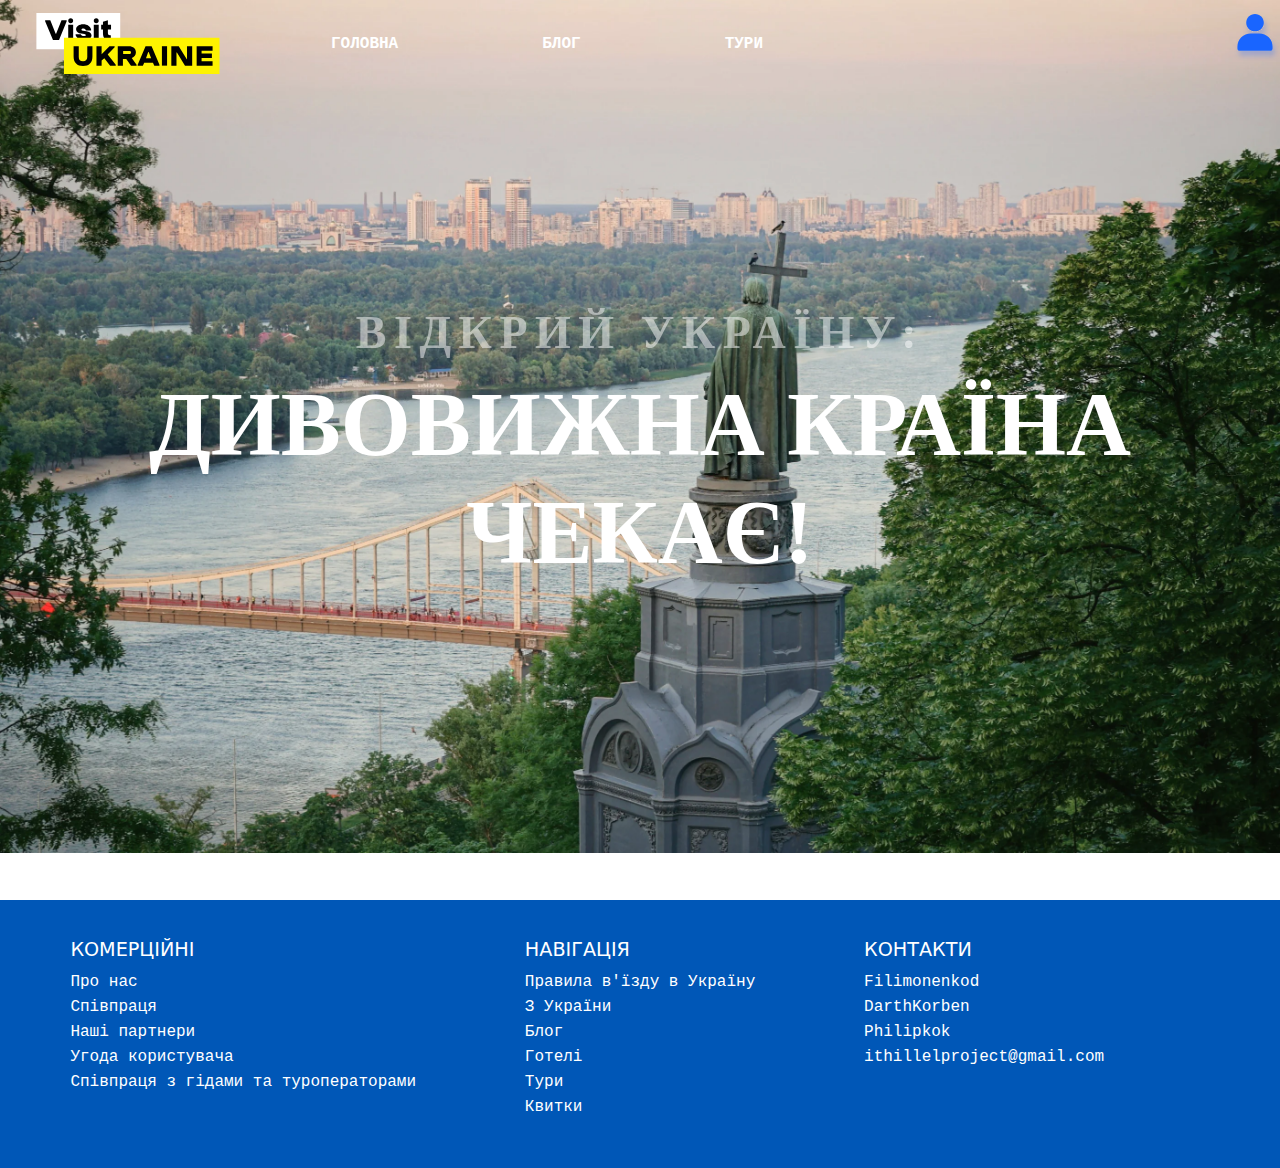
<file: index.html>
<!--Тут пише код Антон-->
<!DOCTYPE html>
<html lang="en">
<head>
  <meta charset="UTF-8">
  <meta name="viewport" content="width=device-width, initial-scale=1.0">
  <title>Document</title>
  <link rel="stylesheet" href="css/bootstrap.min.css">
  <link rel="stylesheet" href="css/styles.css">
</head>
<body> 
<header class="header" style="position: absolute !important;">
    <nav class="navbar navbar-expand-lg">
      <div class="container-fluid">
        <a class="navbar-brand" href="#"><svg width="207" height="61" viewBox="0 0 207 61" fill="none" xmlns="http://www.w3.org/2000/svg">
          <path d="M84.2241 0H0.396484V36.1481H84.2241V0Z" fill="white"/>
          <path d="M9.13867 8.35912V7.22949H14.2938L19.6732 20.785H20.1214L25.5007 7.22949H30.6559V8.35912L23.0352 26.885H16.9835L9.13867 8.35912Z" fill="black"/>
          <path d="M34.6901 5.19629C36.2591 5.19629 37.1556 6.09999 37.1556 7.68147C37.1556 9.26296 36.2591 10.1667 34.6901 10.1667C33.1212 10.1667 32.2246 9.26296 32.2246 7.68147C32.2246 6.09999 33.1212 5.19629 34.6901 5.19629ZM32.2246 11.7481H37.1556V26.6592H32.2246V11.7481Z" fill="black"/>
          <path d="M55.0866 17.3964H49.9314C49.7073 16.4927 48.5866 15.589 47.4659 15.589C46.3452 15.589 45.4487 16.0408 45.4487 16.7186C45.4487 18.9779 55.5349 16.7186 55.5349 22.3668C55.5349 25.0779 52.6211 27.1112 47.9142 27.1112C44.1039 27.1112 40.7418 25.3038 39.6211 22.1408V21.2371H44.7763C45.0004 22.3668 46.3452 23.0445 47.6901 23.0445C49.259 23.0445 49.9314 22.5927 49.9314 21.9149C49.9314 20.1075 40.0694 22.1408 40.0694 16.2668C40.0694 13.5556 42.9832 11.2964 47.2418 11.2964C51.5004 11.2964 54.1901 13.5556 55.0866 16.2668V17.3964Z" fill="black"/>
          <path d="M60.2429 5.19629C61.8118 5.19629 62.7084 6.09999 62.7084 7.68147C62.7084 9.26296 61.8118 10.1667 60.2429 10.1667C58.6739 10.1667 57.7773 9.26296 57.7773 7.68147C57.7773 6.09999 58.6739 5.19629 60.2429 5.19629ZM57.7773 11.7481H62.7084V26.6592H57.7773V11.7481Z" fill="black"/>
          <path d="M71.898 11.748H75.0359V16.4925H71.898V20.1073C71.898 21.4628 72.5704 22.3665 73.9152 22.3665C74.1393 22.3665 74.5876 22.3665 74.8117 22.3665V27.111C74.1393 27.111 73.0186 27.111 72.3462 27.111C68.3117 27.111 66.9669 23.948 66.9669 20.1073V16.4925H65.1738V11.748H66.9669V8.81097L71.898 7.22949V11.748Z" fill="black"/>
          <path d="M183.517 24.8521H27.9648V61.0002H183.517V24.8521Z" fill="#FEF300"/>
          <path d="M37.6035 43.6035V33.2109H42.7587V44.0554C42.7587 46.9924 44.1035 48.348 47.0173 48.348C49.9311 48.122 51.276 46.7665 51.276 44.0554V33.2109H56.4311V43.6035C56.4311 49.9295 53.0691 53.0924 47.0173 53.0924C41.1897 53.0924 37.6035 49.9295 37.6035 43.6035Z" fill="black"/>
          <path d="M71.8959 41.3443V41.7961L79.7407 51.7369V52.8665H74.1373L68.3097 45.185L65.62 47.4443V52.6406H60.4648V33.2109H65.62V41.3443L73.4648 33.2109H78.62V34.3406L71.8959 41.3443Z" fill="black"/>
          <path d="M81.982 33.2109H92.9647C96.9992 33.2109 99.913 35.4702 99.913 39.3109C99.913 42.022 98.344 44.0554 95.8785 44.9591V45.185L100.585 51.7369V52.8665H94.9819L90.2751 46.0887H86.913V52.8665H81.7578V33.2109H81.982ZM87.1371 37.9554V41.1183H93.1888C94.3095 41.1183 94.9819 40.4406 94.9819 39.5369C94.9819 38.4072 94.3095 37.9554 93.1888 37.9554H87.1371Z" fill="black"/>
          <path d="M109.552 33.2109H115.604L123.448 51.7369V52.8665H118.293L116.948 49.7035H108.207L106.862 52.8665H101.707V51.7369L109.552 33.2109ZM110 45.185H115.155L112.69 39.085H112.242L110 45.185Z" fill="black"/>
          <path d="M125.914 33.2109H131.069V52.6406H125.914V33.2109Z" fill="black"/>
          <path d="M140.932 39.5369H140.483V52.6406H135.328V33.2109H142.725L150.794 46.3146H151.018V33.2109H156.173V52.6406H149.001L140.932 39.5369Z" fill="black"/>
          <path d="M160.654 33.2109H176.568V37.7295H165.585V40.4406H175.896V44.9591H165.585V48.348H176.568V52.8665H160.654V33.2109Z" fill="black"/>
        </svg></a>
        <button class="navbar-toggler" type="button" data-bs-toggle="collapse" data-bs-target="#navbarScroll" aria-controls="navbarScroll" aria-expanded="false" aria-label="Toggle navigation">
        <span class="navbar-toggler-icon"></span>
        </button>
          <div class="collapse navbar-collapse" id="navbarScroll">
            <ul class="navbar-nav me-auto my-2 my-lg-0 navbar-nav-scroll" style="--bs-scroll-height: 150px;">
              <li class="nav-item">
                <a class="nav-link" aria-current="page" href="./index.html">
                  Головна
                </a>
              </li>
              <li class="nav-item">
                <a class="nav-link" href="./blog.html" >
                  Блог
                </a>
              </li>
              <li class="nav-item">
                <a class="nav-link" href="./tours.html">
                  Тури
                </a>
              </li>
            </ul>
        </div>
      </div>
    </nav>
    <div class="user__authorization">
        <a class="dropdown-toggle" href="#" role="button" data-bs-toggle="dropdown" aria-expanded="false">
         <img class="user__icon" src="./images/user_icon.svg" alt="user_icon">
        </a>
        <ul class="dropdown-menu">
            <li>
              <div id="collapseOne" class="accordion-collapse collapse show" data-bs-parent="#accordionExample">
                <div class="accordion-body">
                  <div class="form">
                    <div class="form-floating mb-3">
                      <input type="email" class="form-control" id="floatingInput" placeholder="name@example.com">
                      <label for="floatingInput">Email address</label>
                    </div>
                    <div class="form-floating">
                      <input type="password" class="form-control" id="floatingPassword" placeholder="Password">
                      <label for="floatingPassword">Password</label>
                    </div>
                  </div>
                </div>
              </div>
            </li>
        </ul>
  </div>   
</header>
<div class="from-ukraine__main-block">
  <img class="tours__desktop__bg" src="./images/thum.jpg" alt="thum">
  <div class="from-ukraine__main-container">
    <div class="from-ukraine__main-title">
      <div class="from-ukraine__main-text">
        <h2>Відкрий Україну:</h2>
        <h1>дивовижна країна чекає!</h1>
      </div>
    </div>
  </div>
</div>

<footer class="footer">
  <div class="footer__container">
    <div class="container__items">
      
      <ul class="items">
        <h6>КОМЕРЦІЙНІ</h6>
        <li>
          <a href="#">Про нас</a>
        </li> 
        <li>
          <a href="#">Співпраця</a>
        </li> 
        <li>
          <a href="#">Наші партнери</a>
        </li> 
        <li>
          <a href="">Угода користувача</a>
        </li> 
        <li>
          <a href="#">Співпраця з гідами та туроператорами</a>
        </li>
      </Ul>
    </div>
    <div class="container__items">
      <ul class="items">
        <h6>НАВІГАЦІЯ</h6>
        <li>
          <a href="">Правила в'їзду в Україну</a>
        </li>
        <li><a href="">З України</a>
        </li>
        <li><a href="">Блог</a>
        </li>
        <li><a href="">Готелі</a>
        </li>
        <li><a href="">Тури</a>
        </li>
        <li><a href="">Квитки</a>
        </li>
      </ul>
    </div>
    <div class="container__items">
      <ul class="items">
        <h6>КОНТАКТИ</h6>
        <li>
          <a href="tg://resolve?domain=filimonenkod">Filimonenkod</a>
        </li>
        <li>
          <a href="tg://resolve?domain=DarthKorben">DarthKorben</a>
        </li>
        <li>
          <a href="tg://resolve?domain=Philipkok">Philipkok</a>
        </li>
        <li>
          <a href="mailto: ithillelproject@gmail.com">ithillelproject@gmail.com</a>
        </li>
      </ul>
    </div>
  </div>
</footer>
<script src="js/bootstrap.bundle.min.js"></script>
</body>
</html>
</file>
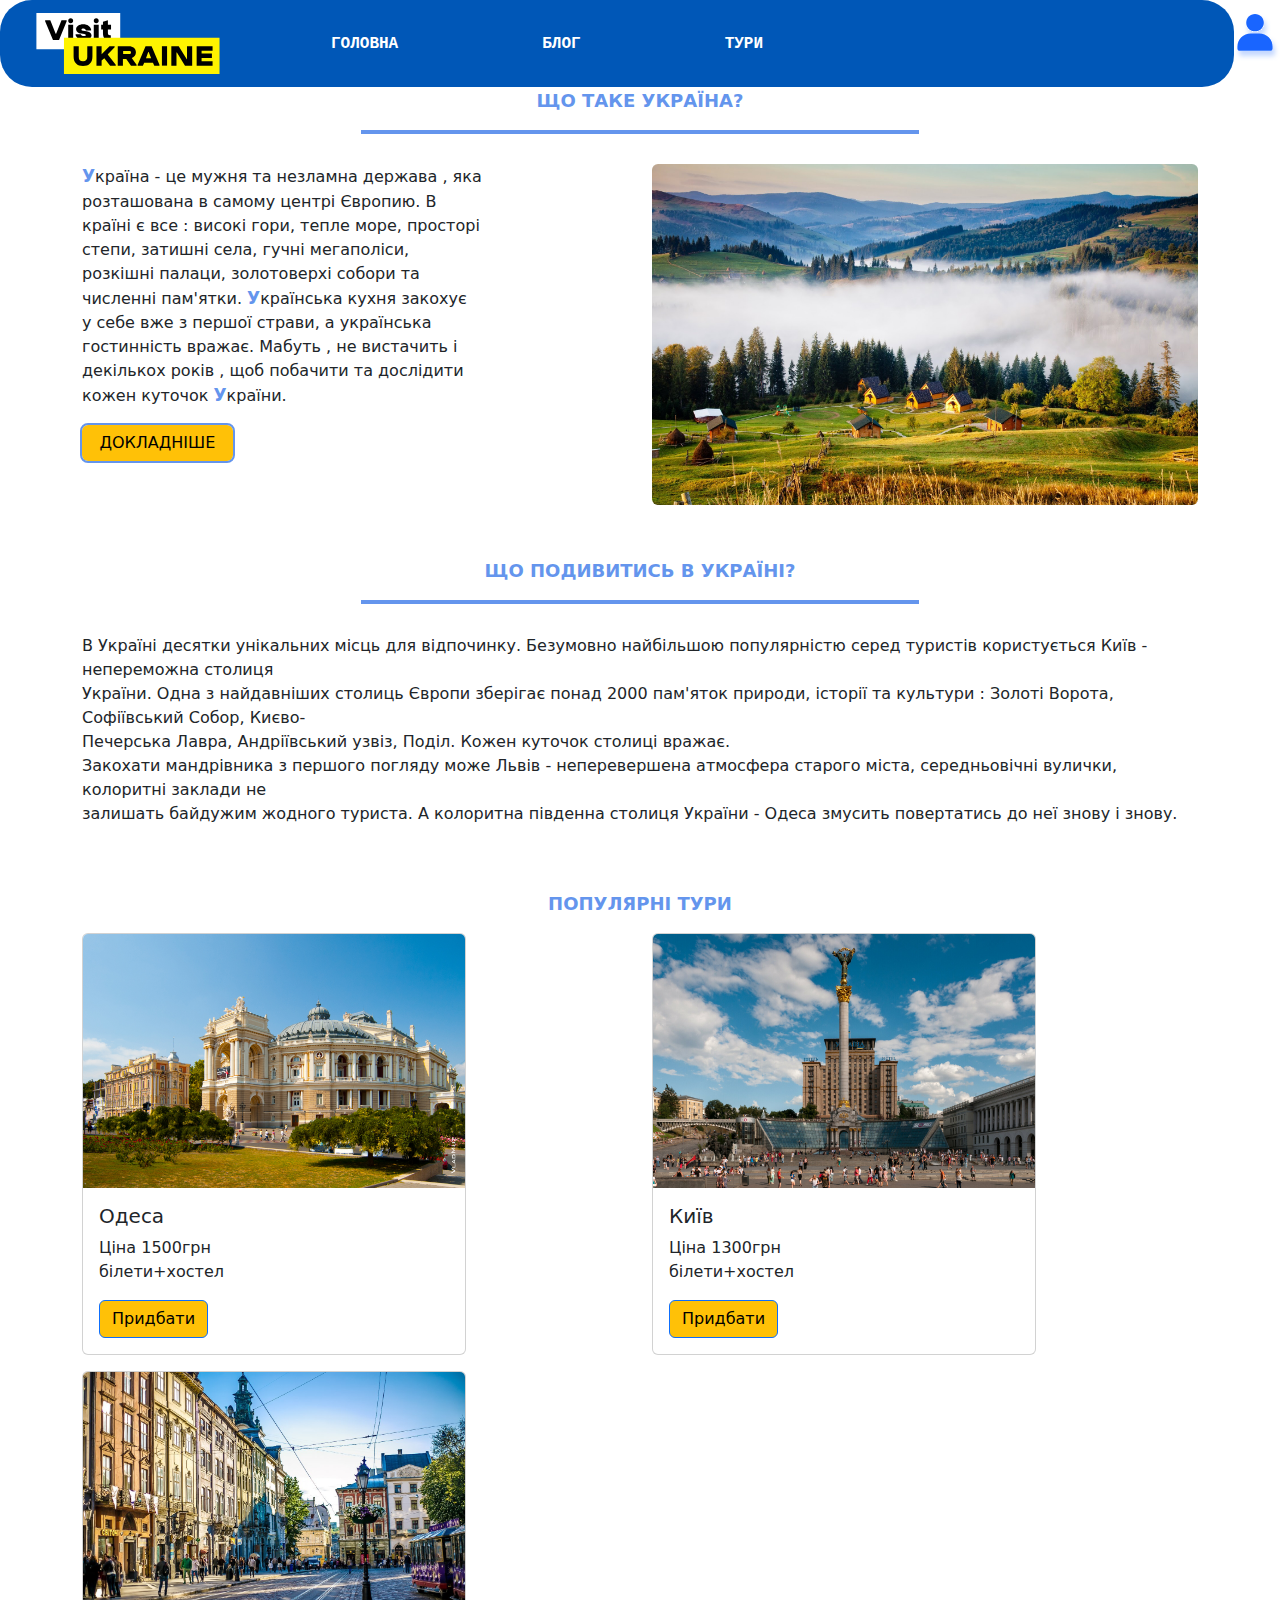
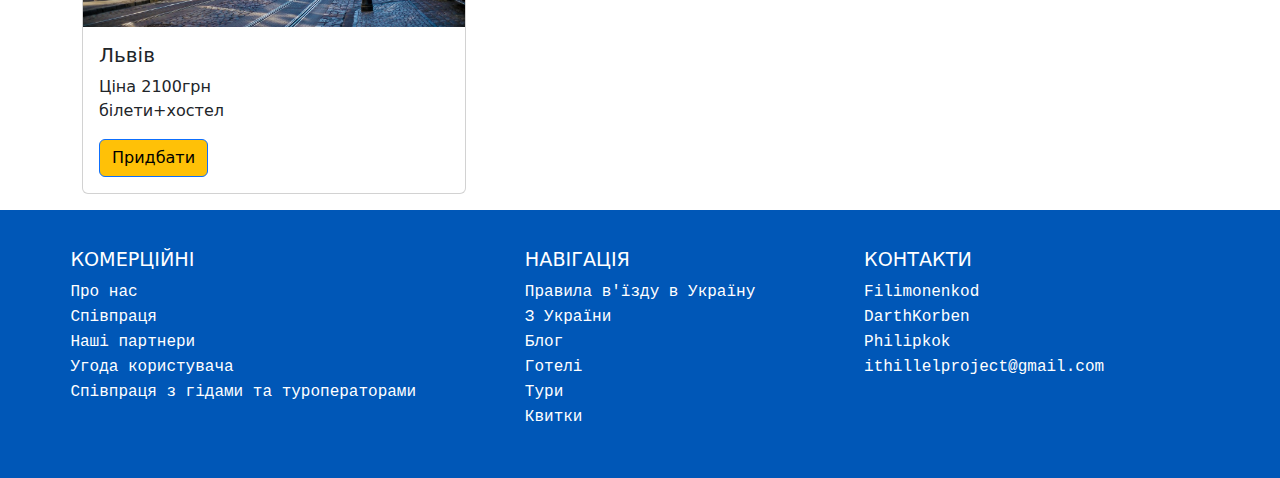
<file: tours.html>
<!--Тут пише код Філіп-->
<!DOCTYPE html>
<html lang="en">
<head>
  <meta charset="UTF-8">
  <meta name="viewport" content="width=device-width, initial-scale=1.0">
  <title>Document</title>
  <link rel="stylesheet" href="css/bootstrap.min.css">
  <link rel="stylesheet" href="css/styles.css">
  <link rel="stylesheet" href="css/tours.css">
</head>
<body> 
  <header class="header">
    <nav class="navbar navbar-expand-lg" style="background-color: rgb(0, 87, 183);">
      <div class="container-fluid">
        <a class="navbar-brand" href="#"><svg width="207" height="61" viewBox="0 0 207 61" fill="none" xmlns="http://www.w3.org/2000/svg">
          <path d="M84.2241 0H0.396484V36.1481H84.2241V0Z" fill="white"/>
          <path d="M9.13867 8.35912V7.22949H14.2938L19.6732 20.785H20.1214L25.5007 7.22949H30.6559V8.35912L23.0352 26.885H16.9835L9.13867 8.35912Z" fill="black"/>
          <path d="M34.6901 5.19629C36.2591 5.19629 37.1556 6.09999 37.1556 7.68147C37.1556 9.26296 36.2591 10.1667 34.6901 10.1667C33.1212 10.1667 32.2246 9.26296 32.2246 7.68147C32.2246 6.09999 33.1212 5.19629 34.6901 5.19629ZM32.2246 11.7481H37.1556V26.6592H32.2246V11.7481Z" fill="black"/>
          <path d="M55.0866 17.3964H49.9314C49.7073 16.4927 48.5866 15.589 47.4659 15.589C46.3452 15.589 45.4487 16.0408 45.4487 16.7186C45.4487 18.9779 55.5349 16.7186 55.5349 22.3668C55.5349 25.0779 52.6211 27.1112 47.9142 27.1112C44.1039 27.1112 40.7418 25.3038 39.6211 22.1408V21.2371H44.7763C45.0004 22.3668 46.3452 23.0445 47.6901 23.0445C49.259 23.0445 49.9314 22.5927 49.9314 21.9149C49.9314 20.1075 40.0694 22.1408 40.0694 16.2668C40.0694 13.5556 42.9832 11.2964 47.2418 11.2964C51.5004 11.2964 54.1901 13.5556 55.0866 16.2668V17.3964Z" fill="black"/>
          <path d="M60.2429 5.19629C61.8118 5.19629 62.7084 6.09999 62.7084 7.68147C62.7084 9.26296 61.8118 10.1667 60.2429 10.1667C58.6739 10.1667 57.7773 9.26296 57.7773 7.68147C57.7773 6.09999 58.6739 5.19629 60.2429 5.19629ZM57.7773 11.7481H62.7084V26.6592H57.7773V11.7481Z" fill="black"/>
          <path d="M71.898 11.748H75.0359V16.4925H71.898V20.1073C71.898 21.4628 72.5704 22.3665 73.9152 22.3665C74.1393 22.3665 74.5876 22.3665 74.8117 22.3665V27.111C74.1393 27.111 73.0186 27.111 72.3462 27.111C68.3117 27.111 66.9669 23.948 66.9669 20.1073V16.4925H65.1738V11.748H66.9669V8.81097L71.898 7.22949V11.748Z" fill="black"/>
          <path d="M183.517 24.8521H27.9648V61.0002H183.517V24.8521Z" fill="#FEF300"/>
          <path d="M37.6035 43.6035V33.2109H42.7587V44.0554C42.7587 46.9924 44.1035 48.348 47.0173 48.348C49.9311 48.122 51.276 46.7665 51.276 44.0554V33.2109H56.4311V43.6035C56.4311 49.9295 53.0691 53.0924 47.0173 53.0924C41.1897 53.0924 37.6035 49.9295 37.6035 43.6035Z" fill="black"/>
          <path d="M71.8959 41.3443V41.7961L79.7407 51.7369V52.8665H74.1373L68.3097 45.185L65.62 47.4443V52.6406H60.4648V33.2109H65.62V41.3443L73.4648 33.2109H78.62V34.3406L71.8959 41.3443Z" fill="black"/>
          <path d="M81.982 33.2109H92.9647C96.9992 33.2109 99.913 35.4702 99.913 39.3109C99.913 42.022 98.344 44.0554 95.8785 44.9591V45.185L100.585 51.7369V52.8665H94.9819L90.2751 46.0887H86.913V52.8665H81.7578V33.2109H81.982ZM87.1371 37.9554V41.1183H93.1888C94.3095 41.1183 94.9819 40.4406 94.9819 39.5369C94.9819 38.4072 94.3095 37.9554 93.1888 37.9554H87.1371Z" fill="black"/>
          <path d="M109.552 33.2109H115.604L123.448 51.7369V52.8665H118.293L116.948 49.7035H108.207L106.862 52.8665H101.707V51.7369L109.552 33.2109ZM110 45.185H115.155L112.69 39.085H112.242L110 45.185Z" fill="black"/>
          <path d="M125.914 33.2109H131.069V52.6406H125.914V33.2109Z" fill="black"/>
          <path d="M140.932 39.5369H140.483V52.6406H135.328V33.2109H142.725L150.794 46.3146H151.018V33.2109H156.173V52.6406H149.001L140.932 39.5369Z" fill="black"/>
          <path d="M160.654 33.2109H176.568V37.7295H165.585V40.4406H175.896V44.9591H165.585V48.348H176.568V52.8665H160.654V33.2109Z" fill="black"/>
        </svg></a>
        <button class="navbar-toggler" type="button" data-bs-toggle="collapse" data-bs-target="#navbarScroll" aria-controls="navbarScroll" aria-expanded="false" aria-label="Toggle navigation">
        <span class="navbar-toggler-icon"></span>
        </button>
          <div class="collapse navbar-collapse" id="navbarScroll">
            <ul class="navbar-nav me-auto my-2 my-lg-0 navbar-nav-scroll" style="--bs-scroll-height: 150px;">
              <li class="nav-item">
                <a class="nav-link" aria-current="page" href="./index.html">
                  Головна
                </a>
              </li>
              <li class="nav-item">
                <a class="nav-link" href="./blog.html">
                  Блог
                </a>
              </li>
              <li class="nav-item">
                <a class="nav-link" href="./tours.html">
                  Тури
                </a>
              </li>
            </ul>
        </div>
      </div>
    </nav>
    <div class="user__authorization">
        <a class="dropdown-toggle" href="#" role="button" data-bs-toggle="dropdown" aria-expanded="false">
         <img class="user__icon" src="./images/user_icon.svg" alt="user_icon">
        </a>
        <ul class="dropdown-menu">
            <li>
              <div id="collapseOne" class="accordion-collapse collapse show" data-bs-parent="#accordionExample">
                <div class="accordion-body">
                  <div class="form">
                    <div class="form-floating mb-3">
                      <input type="email" class="form-control" id="floatingInput" placeholder="name@example.com">
                      <label for="floatingInput">Email address</label>
                    </div>
                    <div class="form-floating">
                      <input type="password" class="form-control" id="floatingPassword" placeholder="Password">
                      <label for="floatingPassword">Password</label>
                    </div>
                  </div>
                </div>
              </div>
            </li>
        </ul>
  </div>   
</header>
<section class="about">
  <div class="container">
    <div class="row">
      <div class="col-12">
        <p class="heading text-center">Що таке Україна?</p>
        <div class="line"></div>
      </div>
    </div>
    <div class="row">
      <div class="col-md-6 col-sm-12">
        <p class="text">
          <span class="first-letter">У</span>країна - це мужня та незламна держава , яка <br/>
          розташована в самому центрі Європию. В <br/>
          країні є все : високі гори, тепле море, просторі <br/>
          степи, затишні села, гучні мегаполіси, <br/>
          розкішні палаци, золотоверхі собори та <br/>
          численні пам'ятки. <span class="first-letter">У</span>країнська кухня закохує <br/>
          у себе вже з першої страви, а українська <br/>
          гостинність вражає. Мабуть , не вистачить і <br/>
          декількох років , щоб побачити та дослідити <br/>
          кожен куточок <span class="first-letter">У</span>країни.<br/>
        </p>
        <a href="#footer" class="btn btn-md btn-classic mb-5 text-bg-warning" data-bs-toggle="modal" data-bs-target="#myvideo">Докладніше</a>
      </div>
      <div class="col-md-6 col-sm-12">
        <img src="images/Ukraine-Carpathians.jpg" class="img-fluid rounded ukraine" alt="This is Ukraine">
      </div>
    </div>
  </div>
</section>
<section class="accordion-section">
  <div class="container mt-5">
    <div class="row">
      <div class="col-12">
        <p class="heading text-center">Що подивитись в Україні?</p>
        <div class="line"></div>
        <p class="text">В Україні десятки унікальних місць для відпочинку. Безумовно найбільшою популярністю 
          серед туристів користується Київ - непереможна столиця<br/>
          України. Одна з найдавніших столиць Європи зберігає понад 2000 пам'яток природи, історії та культури : Золоті Ворота,
          Софіївський Собор, Києво-<br/> Печерська Лавра, Андріївський узвіз, Поділ. Кожен куточок столиці вражає.<br/>
          Закохати мандрівника з першого погляду може Львів - неперевершена атмосфера старого міста, середньовічні вулички, 
          колоритні заклади не<br/> залишать байдужим жодного туриста. А колоритна південна столиця України - Одеса змусить
          повертатись до неї знову і знову.<br/>
        </p>
      </div>
    </div>  
  </div>
</section>

<section class="populars">
  <div class="container mt-5">
    <div class="row">
      <div class="col-12">
        <p class="heading text-center">Популярні тури</p>
      </div>
    </div>
    <div class="row">
      <div class="col sm-12 md-6 lg-4">
        <div class="card mb-3" style="width: 24rem;">
          <img src="images/odessa.jpg" class="card-img-top" alt="...">
          <div class="card-body">
            <h5 class="card-title">Одеса</h5>
            <p class="card-text">Ціна 1500грн<br/>білети+хостел</p>
            <a href="#" class="btn btn-primary text-bg-warning">Придбати</a>
          </div>
        </div>
      </div>
      <div class="col sm-12 md-6 lg-4">
        <div class="card mb-3" style="width: 24rem;">
          <img src="images/kiev.jpg" class="card-img-top" alt="...">
          <div class="card-body">
            <h5 class="card-title">Київ</h5>
            <p class="card-text">Ціна 1300грн<br/>білети+хостел</p>
            <a href="#" class="btn btn-primary text-bg-warning">Придбати</a>
          </div>
        </div>
      </div>
        <div class="col sm-12 md-6 lg-4">
          <div class="card mb-3" style="width: 24rem;">
            <img src="images/lviv.jpg" class="card-img-top" alt="...">
            <div class="card-body">
              <h5 class="card-title">Львів</h5>
              <p class="card-text">Ціна 2100грн<br/>білети+хостел</p>
              <a href="#" class="btn btn-primary text-bg-warning">Придбати</a>
            </div>
          </div>
        </div>
    </div>
  </div>
</section>
<div class="modal fade" id="myvideo" tabindex="-1" aria-labelledby="exampleModalLabel" aria-hidden="true">
  <div class="modal-dialog">
    <div class="modal-content">
      <div class="modal-header">
        <h1 class="modal-title fs-5" id="exampleModalLabel">Відео-тур по країні</h1>
        <button type="button" class="btn-close" data-bs-dismiss="modal" aria-label="Close"></button>
      </div>
      <div class="modal-body">
        <iframe class= "video" width="560" height="315" src="https://www.youtube.com/embed/18vr4oiwO7c?si=AcAb5KS_ByH3jRj8" 
        title="YouTube video player" frameborder="0" 
        allow="accelerometer; autoplay; clipboard-write; encrypted-media; gyroscope; picture-in-picture; web-share" 
        referrerpolicy="strict-origin-when-cross-origin" allowfullscreen></iframe>
      </div>
    </div>
  </div>
</div>

<footer class="footer">
  <div class="footer__container">
    <div class="container__items">
      
      <ul class="items">
        <h6>КОМЕРЦІЙНІ</h6>
        <li>
          <a href="#">Про нас</a>
        </li> 
        <li>
          <a href="#">Співпраця</a>
        </li> 
        <li>
          <a href="#">Наші партнери</a>
        </li> 
        <li>
          <a href="">Угода користувача</a>
        </li> 
        <li>
          <a href="#">Співпраця з гідами та туроператорами</a>
        </li>
      </Ul>
    </div>
    <div class="container__items">
      <ul class="items">
        <h6>НАВІГАЦІЯ</h6>
        <li>
          <a href="">Правила в'їзду в Україну</a>
        </li>
        <li><a href="">З України</a>
        </li>
        <li><a href="">Блог</a>
        </li>
        <li><a href="">Готелі</a>
        </li>
        <li><a href="">Тури</a>
        </li>
        <li><a href="">Квитки</a>
        </li>
      </ul>
    </div>
    <div class="container__items">
      <ul class="items">
        <h6>КОНТАКТИ</h6>
        <li>
          <a href="tg://resolve?domain=filimonenkod">Filimonenkod</a>
        </li>
        <li>
          <a href="tg://resolve?domain=DarthKorben">DarthKorben</a>
        </li>
        <li>
          <a href="tg://resolve?domain=Philipkok">Philipkok</a>
        </li>
        <li>
          <a href="mailto: ithillelproject@gmail.com">ithillelproject@gmail.com</a>
        </li>
      </ul>
    </div>
  </div>
</footer>
<script src="js/bootstrap.bundle.min.js"></script>
</body>
</html>
</file>
<file: css/styles.css>
* {
  margin: 0;
  padding: 0;
  border: 0;
  box-sizing: border-box;
}

.header {
  display: flex;
  flex-direction: row;
  width: 100%;
}

.navbar {
  width: 100%;
  border-radius: 2rem;
  text-decoration: none;
}

.nav-link {
  color: white;
  font-weight: bold;
  text-decoration: none;
}
.nav-link:hover {
  color: rgb(255, 255, 255);
  text-decoration: underline;
}

#navbarScroll, .me-auto {
  justify-content: center;
}

.nav-item {
  padding: 0 4rem 0 4rem;
  text-transform: uppercase;
  gap: 7rem;
  justify-items: center;
  text-decoration: none;
}

.container-fluid {
  margin-left: 1.5rem;
}

.user__authorization {
  width: 3rem;
  margin-top: 1.5vh;
}

.user__icon {
  width: 100%;
}

.dropdown-menu {
  opacity: 0.8;
  padding: 2%;
  border-radius: 1rem;
}

.from-ukraine__main-block, .tours__desktop__bg {
  position: absolute;
  top: 0;
  left: 0;
  width: 100%;
  object-fit: cover;
  z-index: -1;
}

.from-ukraine__main-block {
  display: flex;
  align-items: center;
  height: 100vh;
  position: relative;
}

.from-ukraine__main-text h1, .from-ukraine__main-text h2 {
  font-weight: 600;
  color: #fff;
  text-transform: uppercase;
  font-family: "Osnova Pro";
}

.from-ukraine__main-container {
  width: 1180px;
  margin-right: auto;
  margin-left: auto;
}

.from-ukraine__main-text h2 {
  font-size: 46px;
  opacity: 0.5;
  letter-spacing: 7.5px;
}

.from-ukraine__main-text h1 {
  font-size: 90px;
  letter-spacing: 0;
  margin-top: 10px;
}

.from-ukraine__main-title {
  height: 100;
  display: flex;
  align-items: center;
  width: 100%;
  justify-content: center;
}

.from-ukraine__main-text {
  text-align: center;
}

.footer__conteiner {
  display: flex;
  flex-direction: row;
  flex-wrap: wrap;
  background-color: rgb(0, 87, 183);
  color: white;
  list-style-type: none;
}

ul {
  list-style-type: none;
}

a {
  color: white;
  text-decoration: none;
  font-family: monospace;
  font-size: 1rem;
} 
.footer {
  background-color: rgb(0, 87, 183);
}

.footer__container {
  display: flex;
  flex-wrap: wrap;
}

.container__items {
  padding: 3%;
}

ul {
  list-style-type: none;
}

a {
  color: white;
  text-decoration: none;
  font-family: monospace;
  font-size: 1rem;
}

h6 {
  font-size: 1.2rem;
  color: white;
}/*# sourceMappingURL=styles.css.map */
</file>
<file: css/tours.css>
.heading {
  font-weight: bold;
  font-size: 18px;
  text-transform: uppercase;
  color: #6495ED;
}

.line {
  width: 50%;
  height: 4px;
  background-color: #6495ED;
  margin: 15px auto 30px;
}

.text {
  font-size: 16px;
}
.text .first-letter {
  font-weight: bold;
  font-size: 17px;
  color: #6495ED;
}

.btn-classic {
  outline: 2px solid #6495ED;
  text-transform: uppercase;
  padding: 1% 3%;
  background-color: #FFD700;
}

.video {
  position: absolute;
  top: 0;
  left: 0;
  width: 100%;
}

.footer {
  background-color: rgb(0, 87, 183);
}

.footer__container {
  display: flex;
  flex-wrap: wrap;
}

.container__items {
  padding: 3%;
}

ul {
  list-style-type: none;
}

a {
  color: white;
  text-decoration: none;
  font-family: monospace;
  font-size: 1rem;
}

h6 {
  font-size: 1.2rem;
  color: white;
}/*# sourceMappingURL=tours.css.map */
</file>
